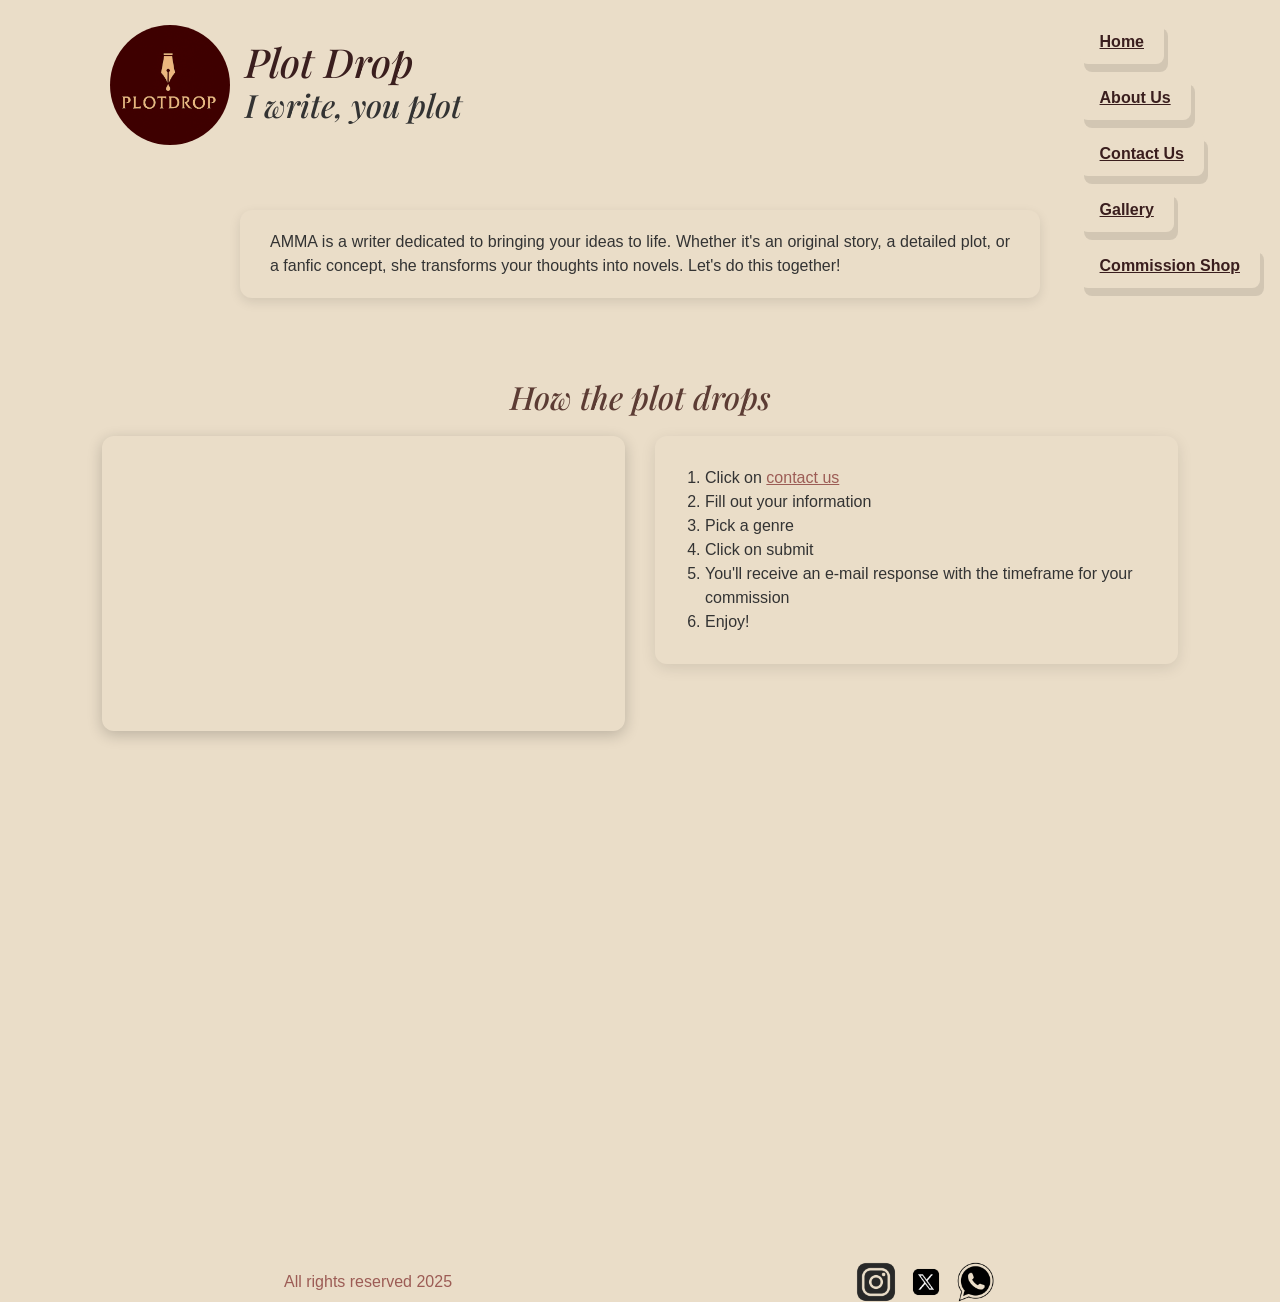
<file: index.html>
<!DOCTYPE html>
<html lang="en">
<head>
    <meta charset="UTF-8">
    <meta name="viewport" content="width=device-width, initial-scale=1.0">
     <meta name="description" content="Plot Drop: novels, fanfics and one shots created by the customer.">
     <meta name="keywords" content="Plot Drop, fanfic, novel, book, genshin, jjk, kny, anime, games">
     <meta name="author" content="AMMA">
    <title>Plot Drop</title>
    <link href="https://cdn.jsdelivr.net/npm/bootstrap@5.3.7/dist/css/bootstrap.min.css" rel="stylesheet" integrity="sha384-LN+7fdVzj6u52u30Kp6M/trliBMCMKTyK833zpbD+pXdCLuTusPj697FH4R/5mcr" crossorigin="anonymous">
    <link rel="stylesheet" href="./styles/styles.css">
    <!-- Lo que hice anteriormente fue enlazar el archivo html con mi página css para darle estilo ./-->
     <link rel="shortcut icon" href="./media/book icon.png" 
     type="image/x-icon">
     <!-- Escribo link favicon (DIFERENTE A LINK) y ahí en href llamo la imagen para cambiar el icono del mundito -->
     <link href="https://fonts.googleapis.com/css2?family=Playfair+Display&display=swap" rel="stylesheet">
 <!-- Lo que hice anteriormente fue enlazar las fuentes de google a mi archivo para seleccionar
  una fuente de letra bonita ./-->
</head>
<body>
    <header class="main-header container-lg">
        <div class="header-left">
            <div class="logo-div">
                <a href="./index.html"><img src="./media/plot drop logo.png" alt="Logo PlotDrop" class="logo"></a>
            </div>
        <!-- Para añadir links o imágenes siempre se comienza por ./ para llamar al logo en CSS se le debe asignar una class primero y se llama con "punto class"-->
            <div class="site-text">
                <h1 class="site-title">Plot Drop</h1>
                <h2 class="tagline">I write, you plot</h2>
            </div>
        </div>
    </header>
     <!-- <label for="Options">GENRES</label>
     <select name="Genres" id="Genres"> <option value="1">Mystery</option>
     <option value="2">Fantasy</option>
     <option value="3">Romance</option>
     <option value="4">Horror</option>
     <option value="5">Drama</option></select> -->
 <main class="container-lg">
    <!-- Intro -->
    <div class="home-description mx-auto w-100 w-md-75">
      <p class="home-description-text">
        AMMA is a writer dedicated to bringing your ideas to life. 
        Whether it's an original story, a detailed plot, or a fanfic concept,
        she transforms your thoughts into novels. Let's do this together!
      </p>
    </div>

    <!-- HOW THE PLOT DROPS -->
    <section class="how-the-plot-drops my-4">
      <h2>How the plot drops</h2>
      <div class="content-wrapper">
        <!-- Video -->
        <div class="video-container">
          <iframe 
            src="https://www.youtube.com/embed/gcgKUcJKxIs?si=57tHJl4z7yb6rBw_" 
            title="YouTube video player" 
            frameborder="0" 
            allow="accelerometer; autoplay; clipboard-write; encrypted-media; gyroscope; picture-in-picture; web-share" 
            referrerpolicy="strict-origin-when-cross-origin" 
            allowfullscreen>
          </iframe>
        </div>
        <!--los pasos:-->
        <div class="steps-container">
          <ol class="steps">
            <li>Click on <a href="./pages/contactus.html" class="steps"> contact us </a></li>
            <li>Fill out your information</li>
            <li>Pick a genre</li>
            <li>Click on submit</li>
            <li>You'll receive an e-mail response with the timeframe for your commission</li>
            <li>Enjoy!</li>
          </ol>
        </div>
      </div>
    </section>
  </main>
<!-- La lista anterior fue ordenada y puse el link sobre la palabra contact us -->

<nav class="our-links">
    <a href="./index.html">Home</a>
    <a href="./pages/aboutus.html">About Us</a>
    <a href="./pages/contactus.html">Contact Us</a>
    <a href="./pages/gallery.html">Gallery</a>
    <a href="./pages/commissionshop.html">Commission Shop</a>
</nav>
    <!-- Class se usa para categorizar y poder darle css solo a eso -->
<ul></ul>
<!-- La lista anterior fue desordenada y sin link -->

<!-- Enlace absoluto: link a otra página web que no tiene que ver con mis carpetas (recurso externo) -->
 <!-- Enlaces relativos: Es para movernos entre páginas dentro del mismo proyecto-->
   <!-- Enlace interno: Me lleva a una seccion de la misma página, la sección con etiqueta section se 
    debe identificar con un nombre y ese nombre se pone en el enlace interno iniciando con un # -->

<!--PARA REDES SOCIALES: añadir etiqueta nav para mostrar que es un link externo, luego a para saber qué
link es y por último añadimos la imágen donde va a estar el link (LA IMAGEN DEBE IR DENTRO DE A)
NOTA IMPORTANTE: DESPUÉS DEL LINK PONEMOS TARGET BLANK PARA QUE SE ABRA EN UNA PESTAÑA A PARTE)-->

<footer class="container-lg mt-4">
        All rights reserved 2025
        <nav class="social-media">
            <a href="https://www.instagram.com/" target="_blank">
                <img src="./media/instagram.webp" alt="Instagram logo" class="social-media">
            </a>
            <a href="https://www.x.com/" target="_blank">
                <img src="./media/x.webp" alt="X logo" class="social-media">
            </a>
            <a href="https://web.whatsapp.com/" target="_blank">
                <img src="./media/whatsapp-black-logo-icon--24.png" alt="Whatsapp logo" class="social-media">
            </a>
        </nav>
    </footer>
<script src="https://cdn.jsdelivr.net/npm/bootstrap@5.3.7/dist/js/bootstrap.bundle.min.js" integrity="sha384-ndDqU0Gzau9qJ1lfW4pNLlhNTkCfHzAVBReH9diLvGRem5+R9g2FzA8ZGN954O5Q" crossorigin="anonymous"></script>
</body>
</html>

<!-- CLASES: our-links (botones de navegación) main-header (logo, titulo y eso) center-video (video de youtube o algo en el centro), header-left: LOGO, site-text (TITULO Y SUBTITULO), Left side (en galería, a la izq), STEPS: pasos para contactarnos, SOCIAL MEDIA: social media, HOME DESCRIPTION: parrafo de index-->
</file>
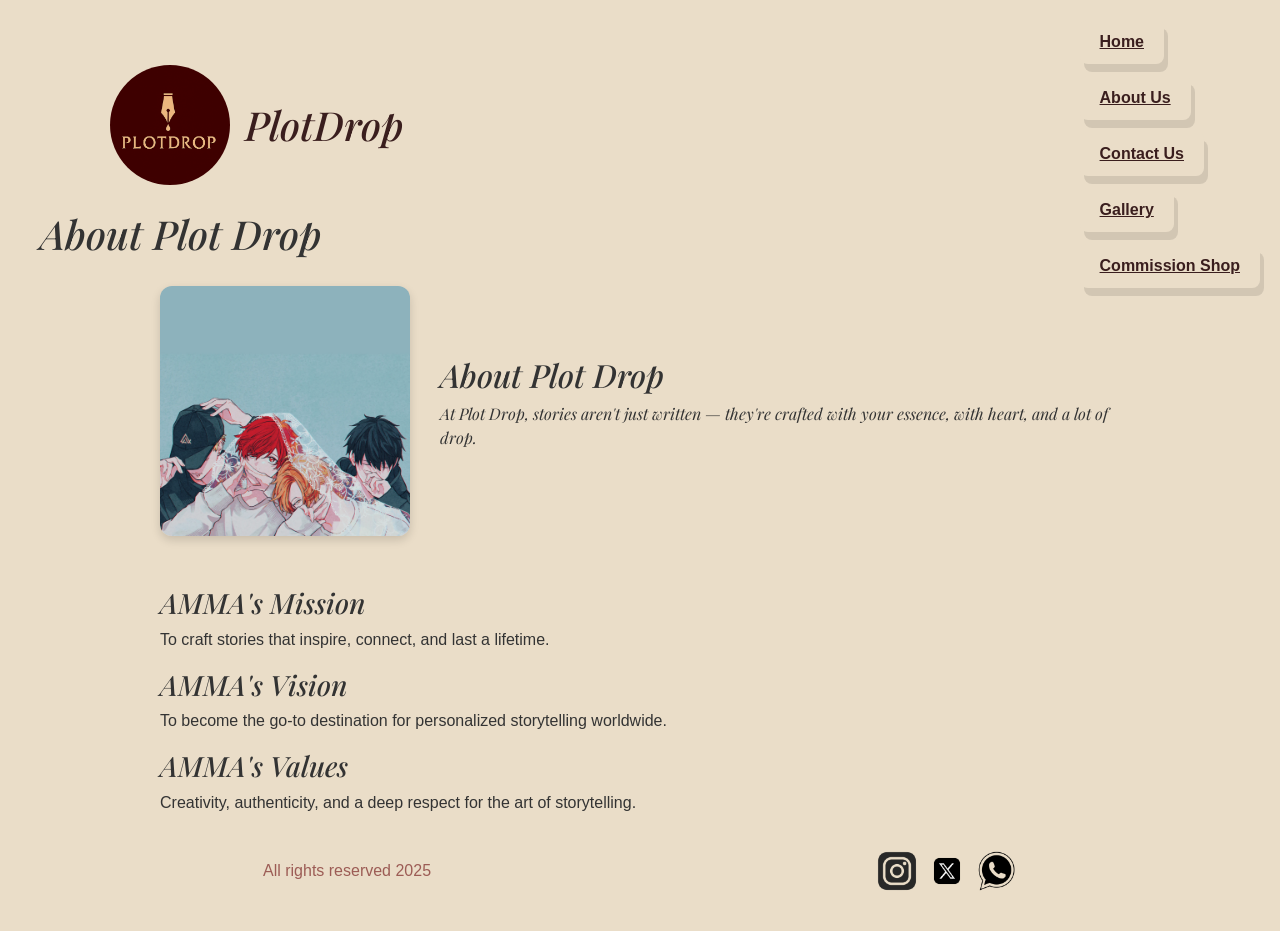
<file: pages/aboutus.html>
<!DOCTYPE html>
<html lang="en">
<head>
    <meta charset="UTF-8">
    <meta name="viewport" content="width=device-width, initial-scale=1.0">
     <title>About us</title>
     <link href="https://cdn.jsdelivr.net/npm/bootstrap@5.3.7/dist/css/bootstrap.min.css" rel="stylesheet" integrity="sha384-LN+7fdVzj6u52u30Kp6M/trliBMCMKTyK833zpbD+pXdCLuTusPj697FH4R/5mcr" crossorigin="anonymous">
     <link rel="stylesheet" href="../styles/styles.css">
        <meta name="description" content="Learn more about Plot Drop and AMMA, the creator behind unique fanfics, novels, and original stories.">
    <meta name="keywords" content="About AMMA, Plot Drop creator, fanfic author, novel writer, story creator">
    <meta name="author" content="AMMA">
    <link rel="shortcut icon" href="../media/book icon.png" type="image/x-icon">
</head>
<body class="aboutuspage"> 
<header class="main-header container-lg">
    <div class="header-left">
        <div class="logo-div">
            <a href="../index.html">
                <img src="../media/plot drop logo.png" alt="Logo PlotDrop" class="logo">
            </a>
        </div>
        <div class="site-text">
            <h1 class="site-title">PlotDrop</h1>
        </div>
    </div>

    <nav class="our-links">
        <a href="../index.html">Home</a>
        <a href="../pages/aboutus.html">About Us</a>
        <a href="./contactus.html">Contact Us</a>
        <a href="./gallery.html">Gallery</a>
        <a href="./commissionshop.html">Commission Shop</a>
    </nav>
</header>
<h1>About Plot Drop</h1>
<main class="aboutus-container">
  <section class="aboutus-intro">
    <div class="aboutus-content">
      <img src="../media/given.webp" alt="Given Band">
      <div class="aboutus-text">
        <h2>About Plot Drop</h2>
        <p>At Plot Drop, stories aren't just written — they're crafted with your essence, with heart, and a lot of drop.</p>
      </div>
    </div>
  </section>

  <section class="aboutus-details">
    <div class="detail">
      <h3>AMMA's Mission</h3>
      <p>To craft stories that inspire, connect, and last a lifetime.</p>
    </div>
    <div class="detail">
      <h3>AMMA's Vision</h3>
      <p>To become the go-to destination for personalized storytelling worldwide.</p>
    </div>
    <div class="detail">
      <h3>AMMA's Values</h3>
      <p>Creativity, authenticity, and a deep respect for the art of storytelling.</p>
    </div>
  </section>
</main>
<footer>All rights reserved 2025
     <nav class="social-media">
            <a href="https://www.instagram.com/" target="_blank">
                <img src="../media/instagram.webp" alt="Instagram logo" class="social-media">
            </a>
            <a href="https://www.x.com/" target="_blank">
                <img src="../media/x.webp" alt="X logo" class="social-media">
            </a>
            <a href="https://web.whatsapp.com/" target="_blank">
                <img src="../media/whatsapp-black-logo-icon--24.png" alt="Whatsapp logo" class="social-media">
            </a>
        </nav>
</footer>    
<script src="https://cdn.jsdelivr.net/npm/bootstrap@5.3.7/dist/js/bootstrap.bundle.min.js" integrity="sha384-ndDqU0Gzau9qJ1lfW4pNLlhNTkCfHzAVBReH9diLvGRem5+R9g2FzA8ZGN954O5Q" crossorigin="anonymous"></script>
</body>
</html>
</file>
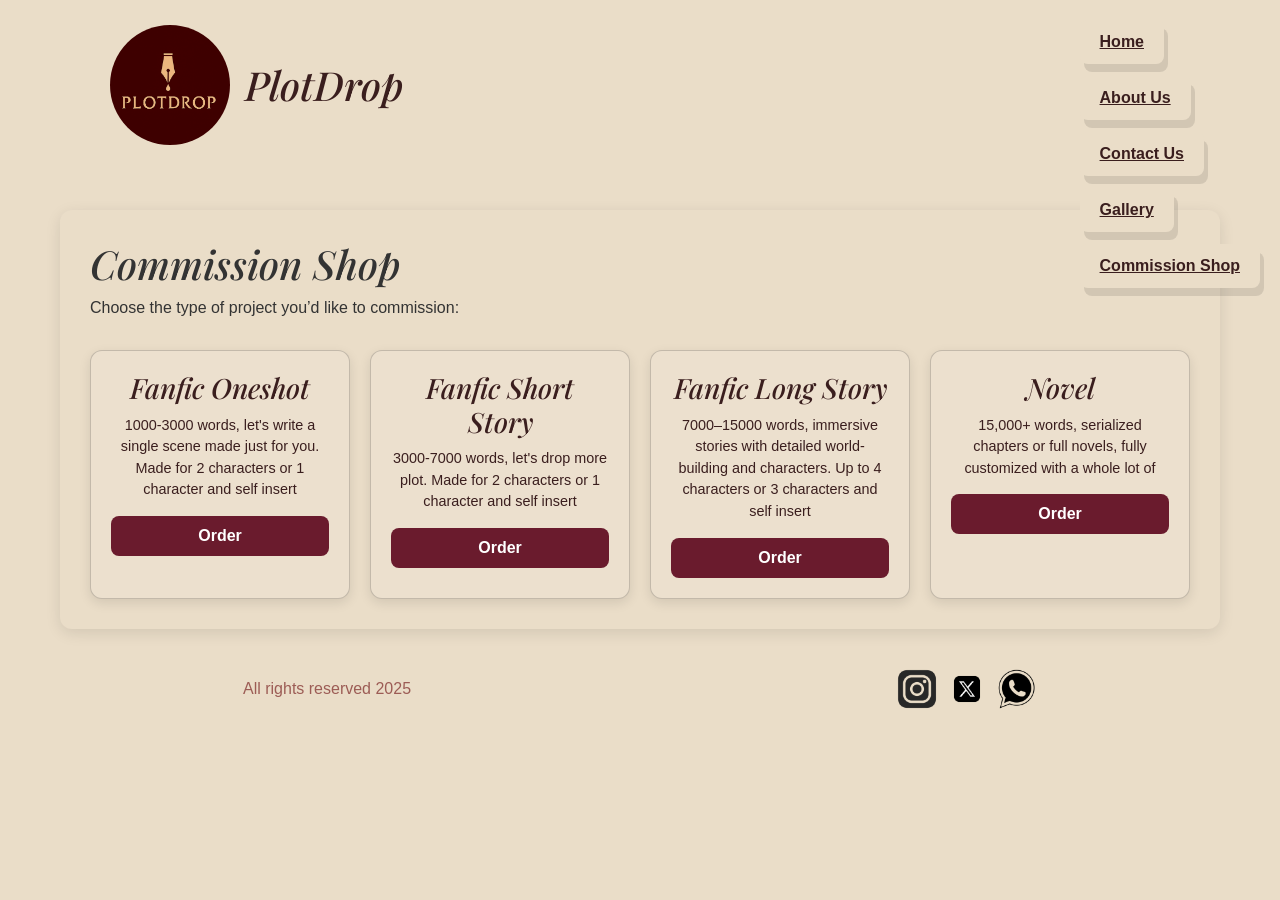
<file: pages/commissionshop.html>
<!DOCTYPE html>
<html lang="en">
<head>
  <meta charset="UTF-8">
  <meta name="viewport" content="width=device-width, initial-scale=1.0">
  <title>Commission Shop</title>
  <link href="https://cdn.jsdelivr.net/npm/bootstrap@5.3.7/dist/css/bootstrap.min.css" rel="stylesheet" integrity="sha384-LN+7fdVzj6u52u30Kp6M/trliBMCMKTyK833zpbD+pXdCLuTusPj697FH4R/5mcr" crossorigin="anonymous">
  <link rel="stylesheet" href="../styles/styles.css">
    <meta name="description" content="Browse through Plot Drop's collection of fanfics, novels, and one-shots by AMMA. Inspired by anime, games, and original ideas.">
  <meta name="keywords" content="stories, fanfics, novels, one shots, anime fanfic, game fanfic, AMMA writing">
  <meta name="author" content="AMMA">
  <link rel="shortcut icon" href="../media/book icon.png" type="image/x-icon">
</head>
<body>

  <header class="main-header container-lg">
    <div class="header-left">
      <div class="logo-div">
        <a href="../index.html">
          <img src="../media/plot drop logo.png" alt="Logo PlotDrop" class="logo">
        </a>
      </div>
      <div class="site-text">
        <h1 class="site-title">PlotDrop</h1>
      </div>
    </div>
    <nav class="our-links">
      <a href="../index.html">Home</a>
      <a href="../pages/aboutus.html">About Us</a>
      <a href="./contactus.html">Contact Us</a>
      <a href="./gallery.html">Gallery</a>
      <a href="./commissionshop.html">Commission Shop</a>
    </nav>
  </header>

  <main class="commission-container">
  <div class="commission-text">
    <h1>Commission Shop</h1>
    <p>Choose the type of project you’d like to commission:</p>

    <section class="commission-shop">
      <div class="cards-container">
        
        <div class="card">
          <h3>Fanfic Oneshot</h3>
          <p>1000-3000 words, let's write a single scene made just for you. Made for 2 characters or 1 character and self insert</p>
          <button>Order</button>
        </div> 
        <div class="card">
          <h3>Fanfic Short Story</h3>
          <p>3000-7000 words, let's drop more plot. Made for 2 characters or 1 character and self insert</p>
          <button>Order</button>
        </div>   
        <div class="card">
          <h3>Fanfic Long Story</h3>
          <p>7000–15000 words, immersive stories with detailed world-building and characters. Up to 4 characters or 3 characters and self insert</p>
          <button>Order</button>
        </div>
        
        <div class="card">
          <h3>Novel</h3>
          <p>15,000+ words, serialized chapters or full novels, fully customized with a whole lot of</p>
          <button>Order</button>
        </div>
      </div>
    </section>
    </div>
  </main>

  <footer>
    All rights reserved 2025
    <nav class="social-media">
      <a href="https://www.instagram.com/" target="_blank">
        <img src="../media/instagram.webp" alt="Instagram logo" class="social-media">
      </a>
      <a href="https://www.x.com/" target="_blank">
        <img src="../media/x.webp" alt="X logo" class="social-media">
      </a>
      <a href="https://web.whatsapp.com/" target="_blank">
        <img src="../media/whatsapp-black-logo-icon--24.png" alt="Whatsapp logo" class="social-media">
      </a>
    </nav>
  </footer>    

  <script src="https://cdn.jsdelivr.net/npm/bootstrap@5.3.7/dist/js/bootstrap.bundle.min.js" integrity="sha384-ndDqU0Gzau9qJ1lfW4pNLlhNTkCfHzAVBReH9diLvGRem5+R9g2FzA8ZGN954O5Q" crossorigin="anonymous"></script>
</body>
</html>
</file>
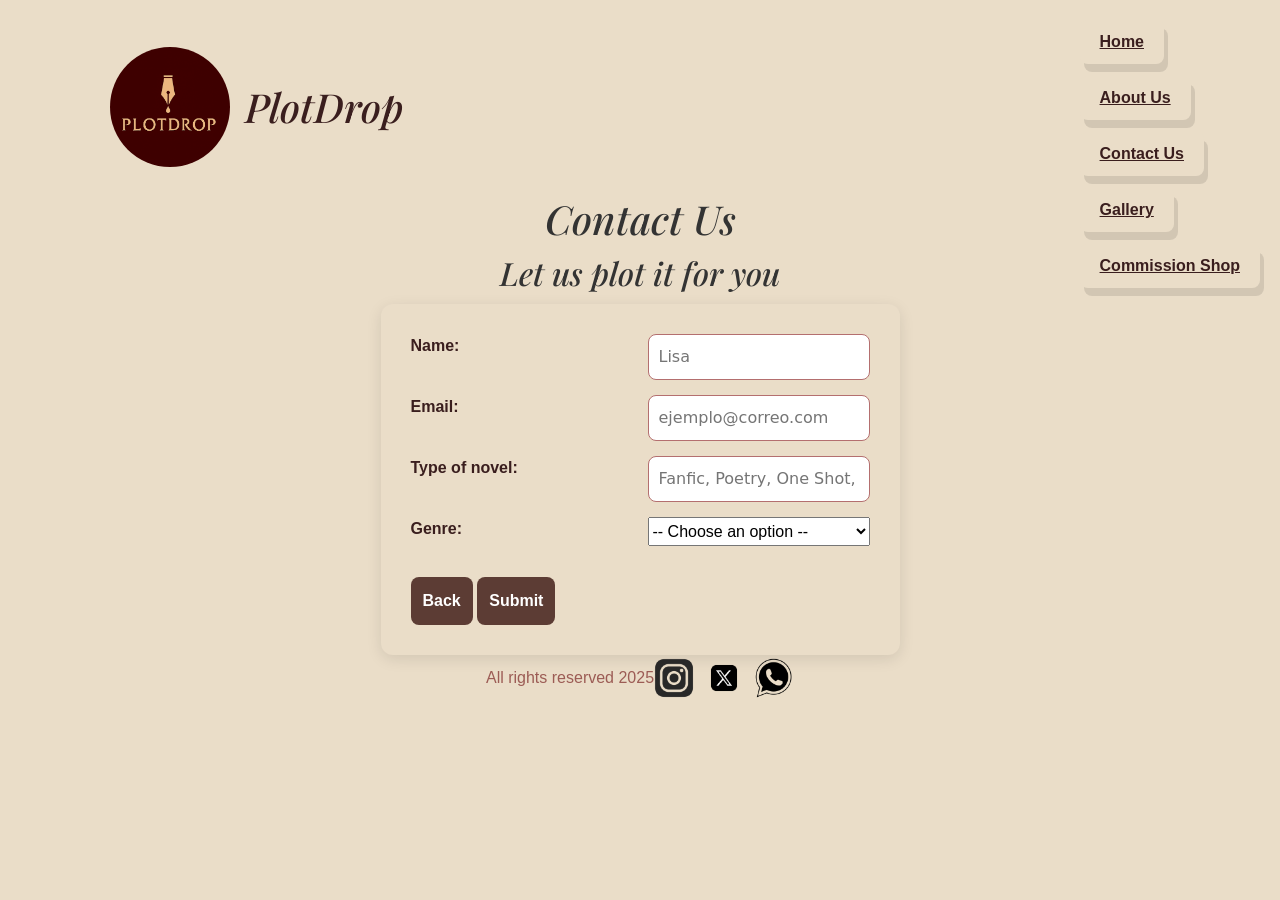
<file: pages/contactus.html>
<!DOCTYPE html>
<html lang="en">
<head>
    <meta charset="UTF-8">
    <meta name="viewport" content="width=device-width, initial-scale=1.0">
    <title>Contact us</title>
    <link href="https://cdn.jsdelivr.net/npm/bootstrap@5.3.7/dist/css/bootstrap.min.css" rel="stylesheet" integrity="sha384-LN+7fdVzj6u52u30Kp6M/trliBMCMKTyK833zpbD+pXdCLuTusPj697FH4R/5mcr" crossorigin="anonymous">
    <link rel="stylesheet" href="../styles/styles.css">
     <meta name="description" content="Contact AMMA, the creator of Plot Drop. Get in touch for collaborations, feedback, or story requests.">
<meta name="keywords" content="contact AMMA, Plot Drop contact, fanfic writer contact, novel writer contact, story feedback">
<meta name="author" content="AMMA">
<link rel="shortcut icon" href="../media/book icon.png" type="image/x-icon">
</head>
<body class="contactuspage">
<header class="main-header container-lg">
    <div class="header-left">
        <div class="logo-div">
            <a href="../index.html">
                <img src="../media/plot drop logo.png" alt="Logo PlotDrop" class="logo">
            </a>
        </div>
        <div class="site-text">
            <h1 class="site-title">PlotDrop</h1>
        </div>
    </div>
    <nav class="our-links">
        <a href="../index.html">Home</a>
        <a href="../pages/aboutus.html">About Us</a>
        <a href="./contactus.html">Contact Us</a>
        <a href="./gallery.html">Gallery</a>
        <a href="./commissionshop.html">Commission Shop</a>
    </nav>
</header>
<h1>Contact Us</h1>
<h2>Let us plot it for you</h2>
<main>
<div class="left-side"><form action="#" method="get">
    <label for="name">Name:</label>
    <input type="text" id="name" name="name" placeholder="Lisa">
    <label for="Email">Email:</label>
    <input type="Email" id="Email" name="Email" placeholder="ejemplo@correo.com">
    <label for="Name">Type of novel:</label>
    <input type="Name" id="Name" name="Name" placeholder="Fanfic, Poetry, One Shot, novel">
    <label for="Name">Genre:</label>
    <select name="genres" id="genres">
        <option value="">-- Choose an option --</option>
        <option value="mystery">Mystery</option>
        <option value="fantasy">Fantasy</option>
        <option value="romance">Romance</option>
        <option value="horror">Horror</option>
        <option value="drama">Drama</option>
    </select>
       <div class="form-buttons mt-3">
        <button type="button" class="btn btn-secondary" onclick="window.history.back()">Back</button>
        <button type="submit" class="btn btn-primary"> Submit</button>
      </div>
  </form>
</div>
</main>
<!-- Si quiero ir a un enlace fuera debo poner DOS puntos SLASH -->
<footer>All rights reserved 2025
    <nav class="social-media">
            <a href="https://www.instagram.com/" target="_blank">
                <img src="../media/instagram.webp" alt="Instagram logo" class="social-media">
            </a>
            <a href="https://www.x.com/" target="_blank">
                <img src="../media/x.webp" alt="X logo" class="social-media">
            </a>
            <a href="https://web.whatsapp.com/" target="_blank">
                <img src="../media/whatsapp-black-logo-icon--24.png" alt="Whatsapp logo" class="social-media">
            </a>
        </nav>
</footer>
<script src="https://cdn.jsdelivr.net/npm/bootstrap@5.3.7/dist/js/bootstrap.bundle.min.js" integrity="sha384-ndDqU0Gzau9qJ1lfW4pNLlhNTkCfHzAVBReH9diLvGRem5+R9g2FzA8ZGN954O5Q" crossorigin="anonymous"></script>
</body>
</html>
</file>
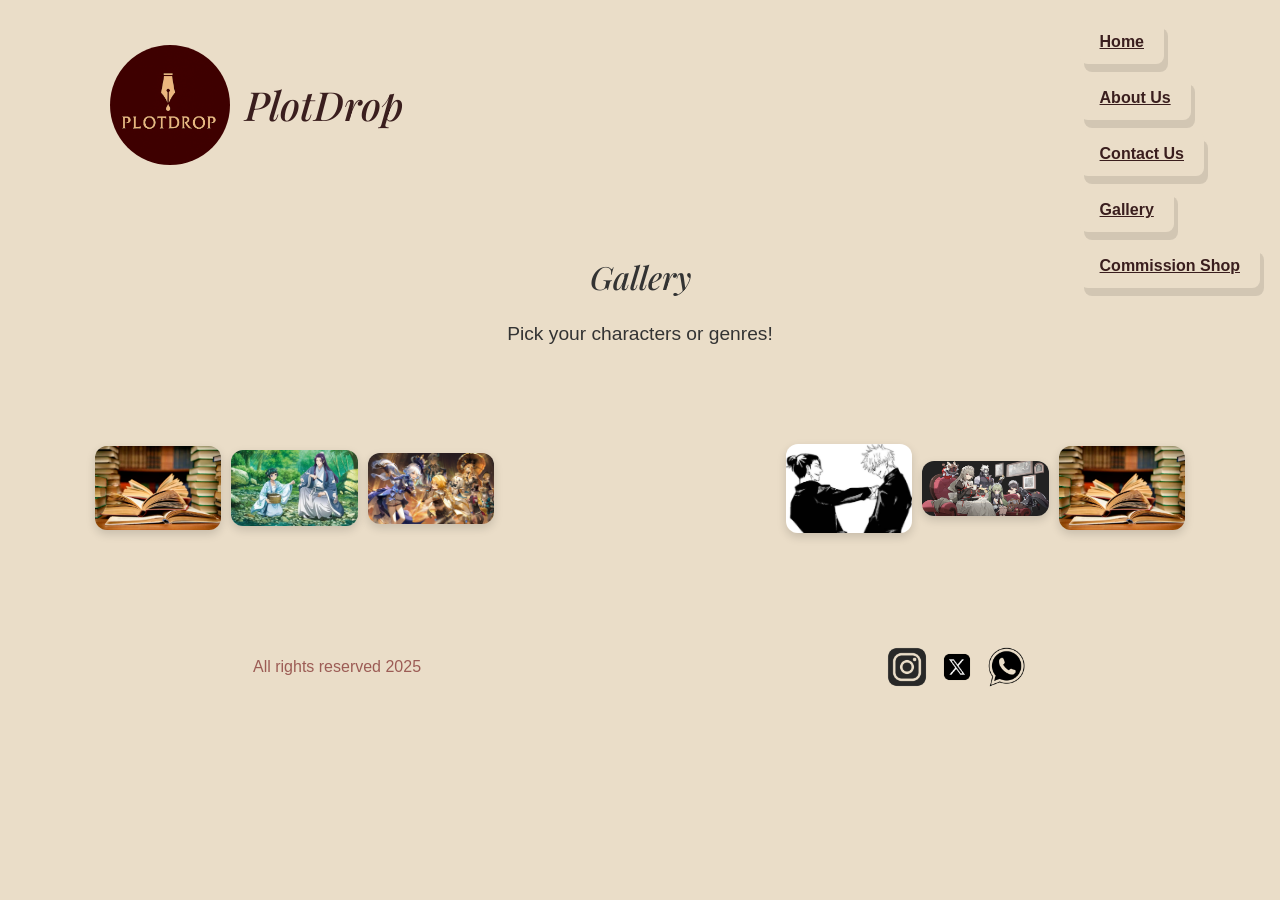
<file: pages/gallery.html>
<!DOCTYPE html>
<html lang="en">

<head>

    <meta charset="UTF-8">
    <meta name="viewport" content="width=device-width, initial-scale=1.0">
    <title>Document</title>
    <link href="https://cdn.jsdelivr.net/npm/bootstrap@5.3.7/dist/css/bootstrap.min.css" rel="stylesheet"
        integrity="sha384-LN+7fdVzj6u52u30Kp6M/trliBMCMKTyK833zpbD+pXdCLuTusPj697FH4R/5mcr" crossorigin="anonymous">
    <link rel="stylesheet" href="../styles/styles.css">
    <meta name="description" content="Explore the Plot Drop gallery: covers, visuals, and creative previews for fanfics, novels, and one-shots.">
<meta name="keywords" content="Plot Drop gallery, fanfic covers, novel art, anime fanart, creative visuals, one-shot previews, writing inspiration">
<meta name="author" content="AMMA">
<link rel="shortcut icon" href="../media/book icon.png" type="image/x-icon">
</head>
<body class="gallerypage">
    <header class="main-header container-lg">
        <div class="header-left">
            <div class="logo-div">
                <a href="../index.html">
                    <img src="../media/plot drop logo.png" alt="Logo PlotDrop" class="logo">
                </a>
            </div>
            <div class="site-text">
                <h1 class="site-title">PlotDrop</h1>
            </div>
        </div>

    <nav class="our-links">
        <a href="../index.html">Home</a>
        <a href="../pages/aboutus.html">About Us</a>
        <a href="./contactus.html">Contact Us</a>
        <a href="./gallery.html">Gallery</a>
        <a href="./commissionshop.html">Commission Shop</a>
    </nav>
    </header>
  <main class="container my-5 gallerypage">
  <h1 class="text-center mb-4">Gallery</h1>
  <p class="text-center mb-5">Pick your characters or genres!</p>

  <div class="d-flex justify-content-center align-items-center flex-wrap flex-md-nowrap position-relative gallery-container">
    <!--izq-->
    <div class="side-img d-none d-md-block">
      <img src="../media/library.avif" alt="L3" class="imgl3">
    </div>
    <div class="side-img d-none d-md-block">
      <img src="../media/jinmao.avif" alt="L2" class="imgl2">
    </div>
    <div class="side-img d-none d-md-block">
      <img src="../media/genshin.webp" alt="L1" class="imgl1">
    </div>
    <!--canción :D -->
    <div class="center-img mx-3">
      <iframe allow="autoplay *; encrypted-media *; fullscreen *; clipboard-write"
        frameborder="0" height="175"
        style="width:250px; border-radius:10px; overflow:hidden;"
        sandbox="allow-forms allow-popups allow-same-origin allow-scripts allow-storage-access-by-user-activation allow-top-navigation-by-user-activation"
        src="https://embed.music.apple.com/co/album/how-its-done/1820264137?i=1820264145&l=en-GB">
      </iframe>
    </div>
    <!--der-->
    <div class="side-img d-none d-md-block">
      <img src="../media/satosugu.jpg" alt="R1" class="imgr1">
    </div>
    <div class="side-img d-none d-md-block">
      <img src="../media/zzz.webp" alt="R2" class="imgr2">
    </div>
    <div class="side-img d-none d-md-block">
      <img src="../media/library.avif" alt="R3" class="imgr3">
    </div>
  </div>
</main>
    <!-- Si vamos a insertar un mapa, música, youtube o algunas de esas cosas se pone la etiqueta iframe, es facil, en la imagen o mapa se pone compartir (embeded) y
     eso lanza el iframe de una vez, así como lo hice arriba con la canción -->
    <footer>
        All rights reserved 2025
        <nav class="social-media">
            <a href="https://www.instagram.com/" target="_blank">
                <img src="../media/instagram.webp" alt="Instagram logo">
            </a>
            <a href="https://www.x.com/" target="_blank">
                <img src="../media/x.webp" alt="X logo">
            </a>
            <a href="https://web.whatsapp.com/" target="_blank">
                <img src="../media/whatsapp-black-logo-icon--24.png" alt="Whatsapp logo">
            </a>
        </nav>
    </footer>
    <script src="https://cdn.jsdelivr.net/npm/bootstrap@5.3.7/dist/js/bootstrap.bundle.min.js"
        integrity="sha384-ndDqU0Gzau9qJ1lfW4pNLlhNTkCfHzAVBReH9diLvGRem5+R9g2FzA8ZGN954O5Q"
        crossorigin="anonymous"></script>
</body>

</html>
</file>
<file: styles/styles.css>
@font-face {
  font-family: "plotfont";
  src: url("../media/PlayfairDisplay-Italic-VariableFont_wght.ttf");
}
.main-header {
  display: flex;
  justify-content: space-between;
  align-items: center;
  padding: 25px 40px;
  flex-wrap: wrap;
}
.main-header .header-left {
  display: flex;
  align-items: center;
  gap: 15px;
  min-width: 250px;
}
.main-header .header-left .logo-div {
  flex-shrink: 0;
}
.main-header .header-left .logo-div .logo {
  width: 120px;
  height: 120px;
  border-radius: 50%;
  object-fit: cover;
  display: block;
}
.main-header .header-left .site-text {
  display: flex;
  flex-direction: column;
  justify-content: center;
  text-align: left;
}
.main-header .header-left .site-text .site-title {
  margin: 0;
  white-space: nowrap;
  font-family: "plotfont", serif;
  font-size: 40px;
  color: #3A1E1E;
}

.our-links {
  position: fixed;
  top: 20px;
  right: 20px;
  display: flex;
  flex-direction: column;
  gap: 12px;
  z-index: 1000;
}
.our-links a {
  background-color: #EADDC8;
  color: #3A1E1E;
  text-decoration: underline;
  padding: 10px 20px;
  border-radius: 8px;
  box-shadow: 4px 8px rgba(0, 0, 0, 0.1);
  font-weight: bold;
  width: fit-content;
  transition: all 0.3s ease;
}
.our-links a:hover {
  background-color: rgb(241, 232, 218);
  transform: translateY(-2px);
}
@media (max-width: 768px) {
  .our-links {
    position: fixed;
    bottom: 20px;
    top: auto;
    left: 50%;
    transform: translateX(-50%);
    flex-direction: row;
    justify-content: center;
    gap: 10px;
    padding: 0 15px;
    width: 90%;
    max-width: 500px;
  }
  .our-links a {
    flex: 1;
    text-align: center;
    padding: 10px;
    font-size: 14px;
    border-radius: 50px;
  }
}

* {
  box-sizing: border-box;
}

body {
  margin: 0;
  padding: 0;
  font-family: Arial, sans-serif;
  background-color: #EADDC8;
  color: #333;
  line-height: 1.5;
}

.home-description-text {
  max-width: 800px;
  width: 90%;
  margin: 40px auto;
  background-color: #EADDC8;
  padding: 20px 30px;
  border-radius: 12px;
  box-shadow: 0 4px 12px rgba(0, 0, 0, 0.1);
  text-align: justify;
}

.how-the-plot-drops {
  display: flex;
  flex-direction: column;
  align-items: center;
  padding: 40px 20px;
  min-height: 100vh;
}
.how-the-plot-drops h2 {
  font-size: 2rem;
  margin-bottom: 20px;
  text-align: center;
  color: #5C3C34;
}
.how-the-plot-drops .content-wrapper {
  display: grid;
  grid-template-columns: 1fr 1fr;
  gap: 30px;
  width: 100%;
  max-width: 1200px;
  align-items: start;
}
.how-the-plot-drops .video-container iframe {
  width: 100%;
  max-width: 100%;
  aspect-ratio: 16/9;
  border-radius: 12px;
  object-fit: cover;
  box-shadow: 0 4px 15px rgba(0, 0, 0, 0.2);
  display: block;
}
.how-the-plot-drops .steps-container {
  display: grid;
  gap: 15px;
  background-color: #EADDC8;
  padding: 30px;
  border-radius: 12px;
  box-shadow: 0 4px 15px rgba(0, 0, 0, 0.1);
  width: 100%;
}
.how-the-plot-drops .steps-container ol.steps {
  list-style-type: decimal;
  margin: 0;
  padding-left: 20px;
}
.how-the-plot-drops .steps-container a {
  color: #9C5C55;
  text-decoration: underline;
}
.how-the-plot-drops .steps-container a:hover {
  color: rgb(123.24, 72.68, 67.15);
}

@media (max-width: 992px) {
  .how-the-plot-drops .content-wrapper {
    grid-template-columns: 1fr;
    gap: 20px;
  }
}
@media (max-width: 768px) {
  .home-description-text {
    width: 95%;
    margin: 20px auto;
    padding: 15px;
    font-size: 0.95rem;
  }
  .how-the-plot-drops {
    padding: 20px 10px;
  }
  .how-the-plot-drops h2 {
    font-size: 1.5rem;
  }
  .how-the-plot-drops .steps-container {
    padding: 20px;
    font-size: 0.95rem;
  }
}
.contactuspage {
  display: grid;
  place-items: center;
  min-height: 80vh;
  padding: 20px;
}
.contactuspage form {
  display: grid;
  gap: 15px;
  background-color: #EADDC8;
  padding: 30px;
  border-radius: 12px;
  box-shadow: 0 4px 15px rgba(0, 0, 0, 0.1);
  width: 100%;
  max-width: 800px;
}
@media (min-width: 768px) {
  .contactuspage form {
    grid-template-columns: 1fr 1fr;
  }
}
.contactuspage form label {
  font-weight: bold;
  color: #3A1E1E;
  margin-bottom: 5px;
}
.contactuspage form input,
.contactuspage form textarea {
  padding: 10px;
  border-radius: 8px;
  border: 1px solid rgb(180, 111, 111);
  font-family: system-ui, -apple-system, BlinkMacSystemFont, "Segoe UI", Roboto, Oxygen, Ubuntu, Cantarell, "Open Sans", "Helvetica Neue", sans-serif;
  font-size: 1rem;
  resize: vertical;
}
.contactuspage form button {
  padding: 12px;
  border-radius: 8px;
  border: none;
  background-color: #5C3C34;
  color: white;
  font-weight: bold;
  cursor: pointer;
  transition: background-color 0.3s ease;
}
.contactuspage form button:hover {
  background-color: rgb(59, 39, 34);
}
.contactuspage form textarea,
.contactuspage form button {
  grid-column: 1/-1;
}

@font-face {
  font-family: "PlotFont";
  src: url("../media/PlayfairDisplay-Italic-VariableFont_wght.ttf") format("truetype");
}
.commission-container {
  max-width: 1200px;
  margin: 0 auto;
  padding: 40px 20px;
  font-family: Arial, sans-serif;
}
.commission-container .commission-text {
  background-color: #EADDC8;
  padding: 30px;
  border-radius: 12px;
  box-shadow: 0 4px 15px rgba(0, 0, 0, 0.1);
  animation: fadeSlideIn 1s ease forwards;
}
.commission-container .commission-text h2 {
  margin-bottom: 20px;
  color: #3A1E1E;
  text-align: center;
  font-family: "PlotFont", serif;
}
.commission-container .commission-text .cards-container {
  display: grid;
  grid-template-columns: repeat(auto-fit, minmax(250px, 1fr));
  gap: 20px;
  margin-top: 30px;
}
.commission-container .commission-text .cards-container .card {
  background-color: rgb(236.1, 224.4, 205.5);
  border-radius: 12px;
  padding: 20px;
  box-shadow: 0 4px 12px rgba(0, 0, 0, 0.1);
  text-align: center;
  cursor: pointer;
  animation: scaleIn 0.8s ease forwards;
  transition: transform 0.3s ease, box-shadow 0.3s ease;
}
.commission-container .commission-text .cards-container .card h3 {
  color: #3A1E1E;
  font-family: "PlotFont", serif;
  margin-bottom: 10px;
}
.commission-container .commission-text .cards-container .card p {
  color: #3A1E1E;
  font-size: 0.9rem;
  margin-bottom: 15px;
}
.commission-container .commission-text .cards-container .card button {
  padding: 8px 18px;
  border: none;
  border-radius: 8px;
  background-color: #6A1B2D;
  color: white;
  font-weight: bold;
  font-family: Arial, sans-serif;
  cursor: pointer;
  transition: background-color 0.3s ease, transform 0.2s ease;
}
.commission-container .commission-text .cards-container .card button:hover {
  background-color: rgb(95.4, 24.3, 40.5);
  transform: scale(1.05);
}
.commission-container .commission-text .cards-container .card:hover {
  transform: translateY(-5px);
  box-shadow: 0 8px 20px rgba(0, 0, 0, 0.2);
}

@keyframes fadeSlideIn {
  0% {
    opacity: 0;
    transform: translateY(20px);
  }
  100% {
    opacity: 1;
    transform: translateY(0);
  }
}
@keyframes scaleIn {
  0% {
    transform: scale(0.9);
    opacity: 0;
  }
  100% {
    transform: scale(1);
    opacity: 1;
  }
}
@media (max-width: 768px) {
  .commission-container {
    padding: 20px 15px;
  }
  .commission-container .commission-text {
    padding: 20px;
  }
}
@media (max-width: 480px) {
  .commission-container {
    padding: 15px 10px;
  }
  .commission-container .commission-text {
    padding: 15px;
  }
}
.gallerypage {
  padding: 20px;
  text-align: center;
}
.gallerypage h1 {
  font-size: 2rem;
  margin-bottom: 20px;
}
.gallerypage p {
  font-size: 1.2rem;
  margin-bottom: 40px;
}
.gallerypage .gallery-container {
  display: flex;
  justify-content: center;
  align-items: center;
  flex-wrap: wrap;
  position: relative;
}
.gallerypage .gallery-container .side-img {
  display: inline-block;
  margin: 0 5px;
}
.gallerypage .gallery-container .side-img img {
  width: 100%;
  max-width: 280px;
  height: auto;
  border-radius: 12px;
  object-fit: cover;
  transition: transform 0.3s ease, width 0.3s ease;
  box-shadow: 0 4px 10px rgba(0, 0, 0, 0.15);
}
.gallerypage .gallery-container .side-img img:hover {
  transform: scale(1.2) rotate(var(--rotate, 0deg));
  z-index: 20;
}
.gallerypage .gallery-container .imgl3 {
  --rotate: -35deg;
}
.gallerypage .gallery-container .imgl2 {
  --rotate: -20deg;
}
.gallerypage .gallery-container .imgl1 {
  --rotate: -10deg;
}
.gallerypage .gallery-container .imgr1 {
  --rotate: 10deg;
}
.gallerypage .gallery-container .imgr2 {
  --rotate: 20deg;
}
.gallerypage .gallery-container .imgr3 {
  --rotate: 35deg;
}
.gallerypage .gallery-container .center-img {
  margin: 0 10px;
}
.gallerypage .gallery-container .center-img iframe {
  border-radius: 10px;
  width: 250px;
  height: 175px;
  z-index: 10;
}
@media (max-width: 768px) {
  .gallerypage .gallery-container {
    flex-direction: column;
  }
  .gallerypage .gallery-container .side-img {
    display: block !important;
    margin: 10px 0;
  }
  .gallerypage .gallery-container .side-img img {
    transform: none !important;
    width: 65%;
  }
  .gallerypage .gallery-container .side-img img:hover {
    transform: scale(1.2) rotate(var(--rotate, 0deg));
  }
  .gallerypage .gallery-container .center-img iframe {
    width: 90%;
    margin: 10px auto;
    transform: none;
  }
}

footer {
  color: #9C5C55;
  display: flex;
  justify-content: space-around;
  align-items: center;
}
@media (max-width: 768px) {
  footer {
    padding-bottom: 90px;
  }
}

.social-media {
  display: flex;
  gap: 10px;
  justify-content: center;
  align-items: center;
}
.social-media img {
  width: 40px;
  height: auto;
}

@font-face {
  font-family: "PlotFont";
  src: url("../media/PlayfairDisplay-Italic-VariableFont_wght.ttf") format("truetype");
}
.aboutuspage {
  padding: 40px;
}

h1, h2, h3 {
  font-family: "PlotFont", serif;
}

.aboutus-container {
  max-width: 1000px;
  margin: 0 auto;
  padding: 20px;
}
.aboutus-container .aboutus-intro {
  margin-bottom: 50px;
}
.aboutus-container .aboutus-intro .aboutus-content {
  display: flex;
  align-items: center;
  gap: 30px;
}
.aboutus-container .aboutus-intro .aboutus-content img {
  max-width: 250px;
  width: 100%;
  height: auto;
  border-radius: 12px;
  box-shadow: 0 4px 10px rgba(0, 0, 0, 0.15);
}
.aboutus-container .aboutus-intro .aboutus-content .aboutus-text {
  flex: 1;
  font-family: "PlotFont", serif;
}

@media (max-width: 768px) {
  .aboutus-content {
    flex-direction: column;
    text-align: center;
  }
  .aboutus-content img {
    max-width: 100%;
  }
}

/*# sourceMappingURL=styles.css.map */
</file>
